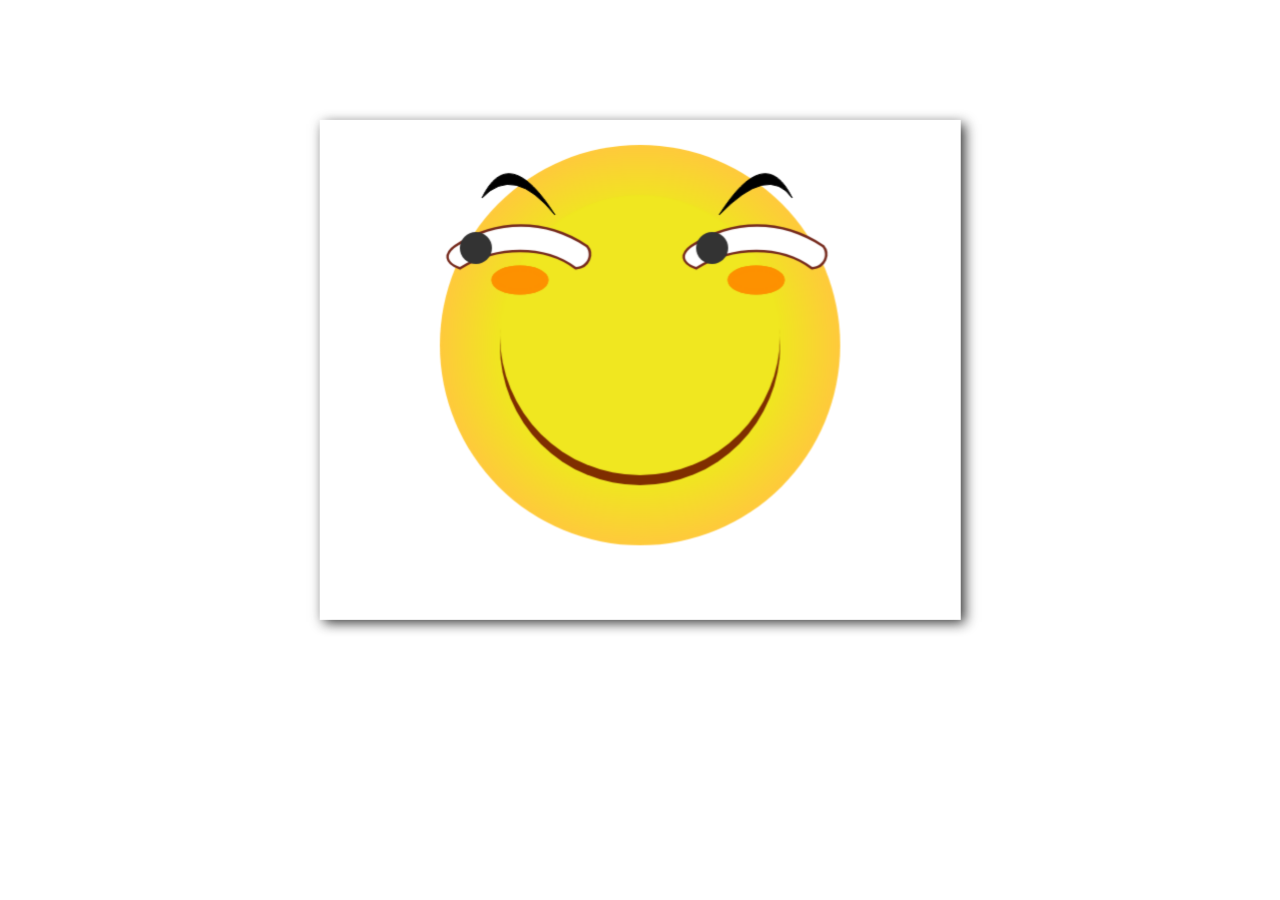
<file: 期末html/page/Canvas.html>
<!DOCTYPE html>
<html lang="en">
<head>
    <meta charset="UTF-8" />
    <title > 滑稽 </title>
    <style>
        canvas{
            transition: all 0.4s;
            transform-style: preserve-3d;
        }
        canvas:hover{
            transform: rotateY(180deg);
        }
        body{
            perspective: 1200px;
        }
        .box{
            position: relative;
            transition: all 0.4s;
            transform-style: preserve-3d;
            width: 640px;
            height: 500px;
            margin:60px auto
        }
        .box:hover{
            transform: rotateY(180deg);

        }
        .img{
            background-image: url("../images/user.jpg");
            background-size: cover;
            background-repeat: no-repeat;
            background-clip: border-box;
            background-position: center center;
            width:640px ;
            height: 500px;
            /*背面不可见*/
            backface-visibility: hidden;
        }
        .box .front{
            float: left;
            transform: translateZ(1px);
        }
        .box .after{
            margin:60px auto;
            transform: rotateY(180deg) translateY(60px);
        }
    </style>
</head>
<body>
<div class="box">
    <canvas  class="front" id="mycanvas" width="640" height="500" style="box-shadow: 4px 4px 12px #333;display: block;margin:60px auto"></canvas>
    <div class="img after"></div>
</div>
<script>
    var it=document.getElementById("mycanvas");
    var myCanvas=it.getContext("2d");
    myCanvas.arc(320,225,200,0,2*Math.PI);
    var myPen=myCanvas.createRadialGradient(320,225,140,320,225,200);
    myPen.addColorStop(0,"#f0e720");
    myPen.addColorStop(1,"#ffca3c");
    myCanvas.fillStyle=myPen;
    myCanvas.fill();
    // 嘴
    myCanvas.beginPath();
    myCanvas.arc(320,225, 140,0,2*Math.PI);
    myCanvas.fillStyle="#7f2e00";
    myCanvas.fill();
    myCanvas.beginPath();
    myCanvas.arc(320,215,140, 0, 2*Math.PI);
    myCanvas.fillStyle="#f0e720";
    myCanvas.fill();
    // 左边眉毛
    myCanvas.beginPath();
    myCanvas.moveTo(162,78);
    myCanvas.quadraticCurveTo(189,22,235,95);
    myCanvas.quadraticCurveTo(194,44,162,78);
    myCanvas.fillStyle = "#000";
    myCanvas.fill();
    myCanvas.stroke();
    myCanvas.closePath();
    // 右边眉毛
    myCanvas.beginPath();
    myCanvas.moveTo(472,78);
    myCanvas.quadraticCurveTo(445,22,399,95);
    myCanvas.quadraticCurveTo(448,44,472,78);
    myCanvas.fill();
    myCanvas.stroke();
    myCanvas.closePath();
    // 左眼
    myCanvas.lineWidth = 5;
    myCanvas.strokeStyle = "#75291c";
    myCanvas.beginPath();
    myCanvas.moveTo(136,127);
    myCanvas.bezierCurveTo(176,100,226,100,266,127);
    myCanvas.bezierCurveTo(272,134,268,146,256,147);
    myCanvas.bezierCurveTo(226,124,176,124,140,147);
    myCanvas.bezierCurveTo(126,142,126,134,136,127);
    myCanvas.stroke();
    myCanvas.fillStyle = "#fff";
    myCanvas.fill();
    myCanvas.beginPath();
    myCanvas.fillStyle = "#333";
    myCanvas.arc(156,128,16,0,2*Math.PI,true);
    myCanvas.fill();
    myCanvas.closePath();
    // 右眼
    myCanvas.beginPath();
    myCanvas.moveTo(372,127);
    myCanvas.bezierCurveTo(412,100,462,100,502,127);
    myCanvas.bezierCurveTo(508,134,504,146,492,147);
    myCanvas.bezierCurveTo(462,124,412,124,376,147);
    myCanvas.bezierCurveTo(362,142,362,134,372,127);
    myCanvas.stroke();
    myCanvas.fillStyle = "#fff";
    myCanvas.fill();
    myCanvas.beginPath();
    myCanvas.fillStyle = "#333";
    myCanvas.arc(392,128,16,0,2*Math.PI,true);
    myCanvas.fill();
    myCanvas.closePath();
    // 脸颊
    myCanvas.beginPath();
    myCanvas.strokeStyle = "#fd9100";
    myCanvas.fillStyle = "#fd9100";
    EllipseTwo(myCanvas,200,160,26,12);
    myCanvas.fill();
    myCanvas.stroke();
    myCanvas.beginPath();
    myCanvas.strokeStyle = "#fd9100";
    myCanvas.fillStyle = "#fd9100";
    EllipseTwo(myCanvas,436,160,26,12);
    myCanvas.fill();
    myCanvas.stroke();
    function EllipseTwo(context, x, y, a, b) {
        context.save();
        var r = (a> b) ? a : b;
        var ratioX = a / r;
        var ratioY = b / r;
        context.scale(ratioX, ratioY);
        context.beginPath();
        context.arc(x / ratioX, y / ratioY, r, 0, 2 * Math.PI, false);
        context.closePath();
        context.restore();
        context.stroke();
    }
</script>
</body>
</html>
</file>
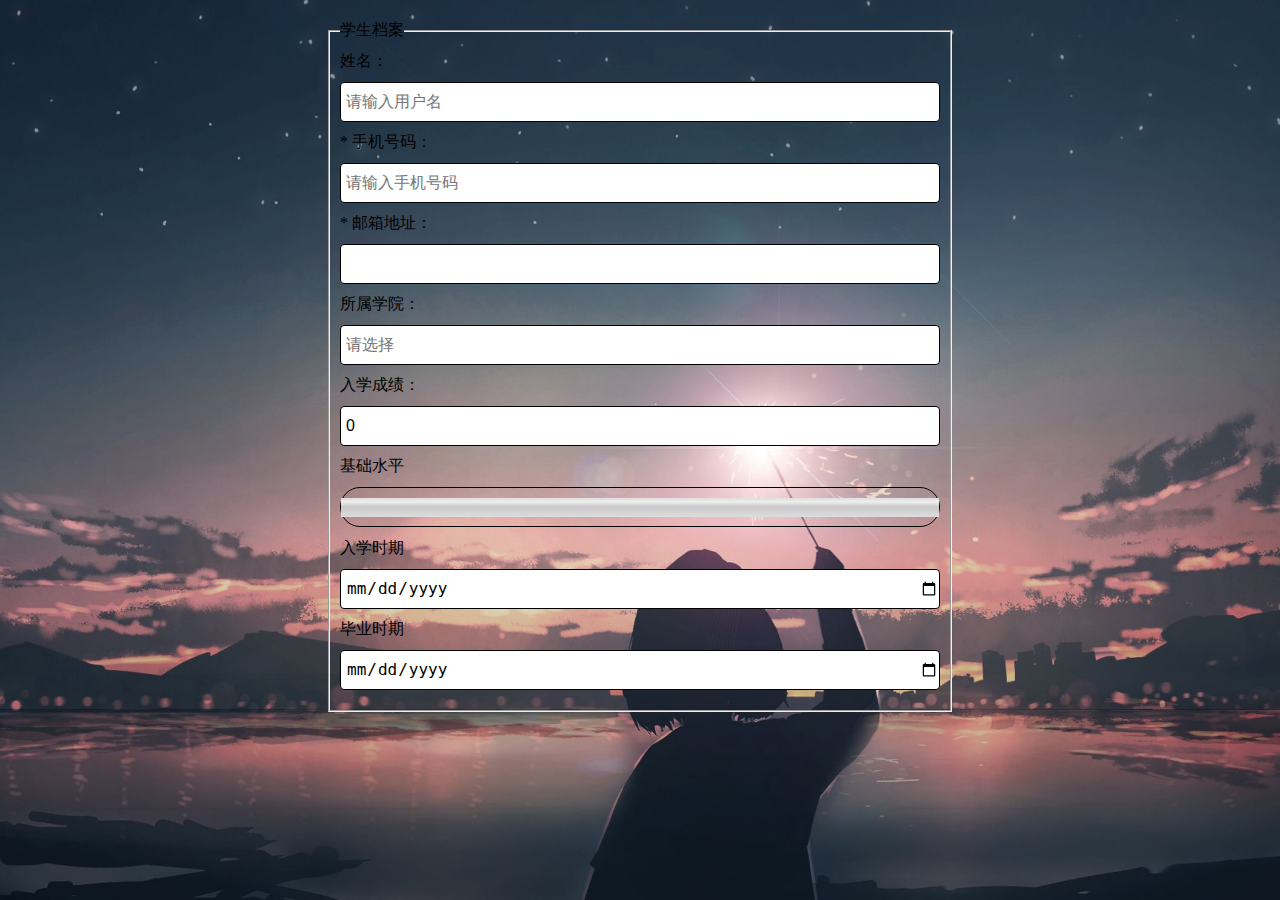
<file: 期末html/page/Form.html>
<!DOCTYPE html>
<html lang="en">
<head>
    <meta charset="UTF-8">
    <title>学生信息表单</title>
    <link href="../css/from.css" rel="stylesheet" type="text/css">
</head>
<body>
<!--fieldset文本域     legend域标签-->
<!--name的作用是在提交数据时，有name的才能看出提交-->
<!--label for属性，连接文本框，做到点击标签自动获取焦点-->
<form>
    <fieldset>
        <legend>学生档案</legend>
        <label for="userName">姓名：</label>
        <input type="text" id="userName" name="userName" placeholder="请输入用户名" >
        <label for="userPhone">* 手机号码：</label>
        <input type="tel" required pattern="^1\d{10}$" placeholder="请输入手机号码" name="userPhone" id="userPhone">
        <label for="email">* 邮箱地址：</label>
        <input type="email" id="email" name="email" required>
        <label for="school">所属学院：</label>
        <input type="text" name="" placeholder="请选择" id="school" list="datalist">
        <datalist id="datalist">
            <option value="java学院" label="浩瀚如海">
            <option value="html5+css3学院" label="前端技术">
            <option value="python学院" label="新兴之秀">
            <option value="c++学院" label="计算机原理">
        </datalist>
        <label for="grade">入学成绩：</label>
        <input type="number" id="grade" name="grade" min="0" max="100" value="0">
        <label for="level">基础水平</label>
        <meter max="100" min="0" high="80" low="60" optimum="100" id="level"></meter>
        <label for="in">入学时期</label>
        <input type="date" name="inschool" id="in">
        <label for="out">毕业时期</label>
        <input type="date" name="outschool" id="out">
    </fieldset>
</form>
<script>
    document.getElementById("grade").oninput=function () {
        document.getElementById("level").value=this.value;
    }
</script>
</body>
</html>
</file>
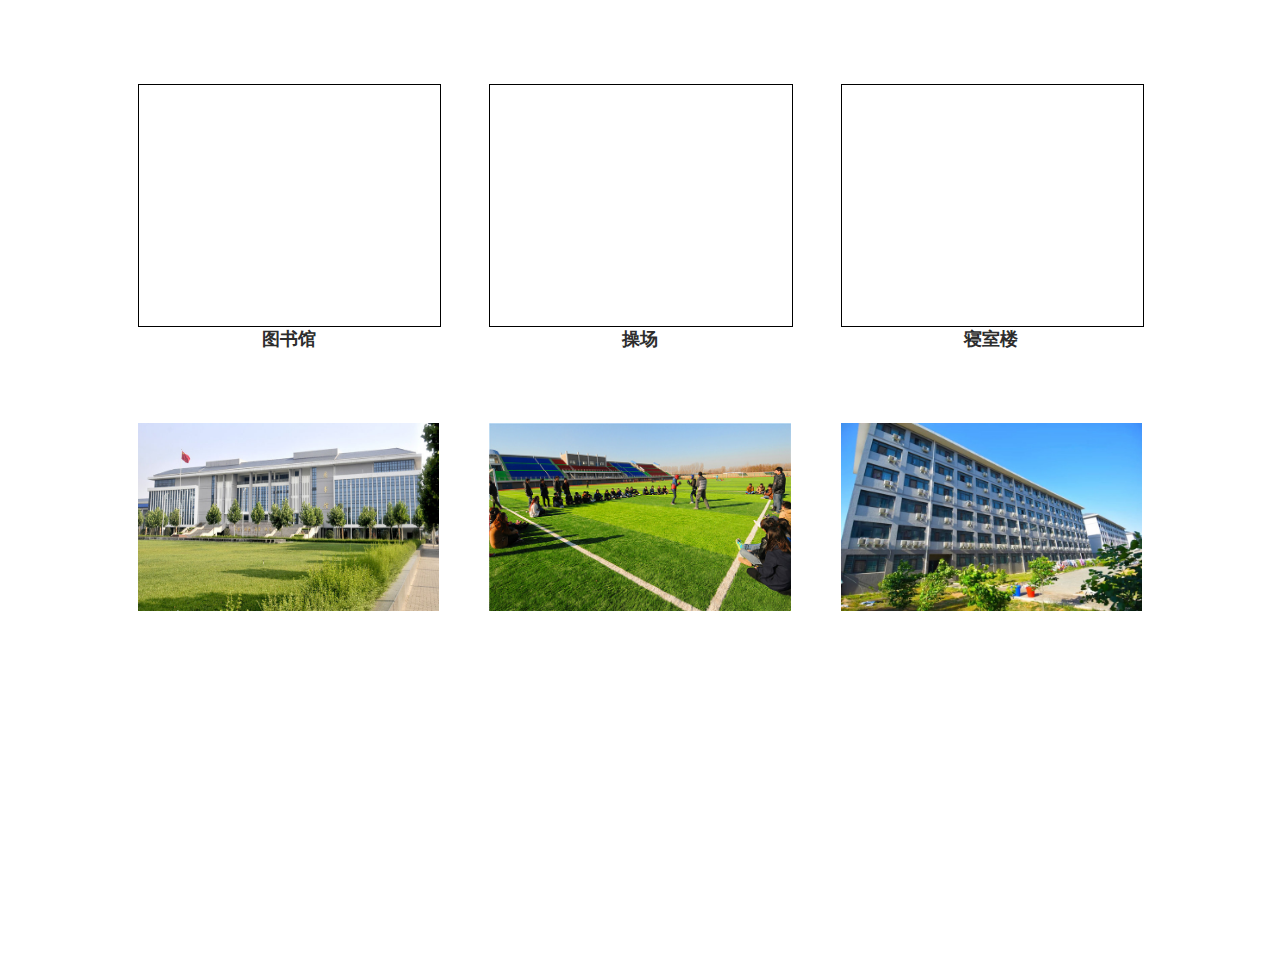
<file: 期末html/page/TF.html>
<!DOCTYPE html>
<html lang="en">
<head>
    <meta charset="UTF-8">
    <title>校园生活页面</title>
    <link href="../css/TF.css" rel="stylesheet" type="text/css">
</head>
<script type="text/javascript">
    function allowDrop(ev)
    {
        ev.preventDefault();
    }

    function drag(ev)
    {
        ev.dataTransfer.setData("Text",ev.target.id);
    }

    function drop(ev)
    {
        ev.preventDefault();
        var data=ev.dataTransfer.getData("Text");
        ev.target.appendChild(document.getElementById(data));
    }
</script>
<body>
    <main>
        <div class="top">
            <div class="item">
                <div class="container"  ondrop="drop(event)" ondragover="allowDrop(event)"></div>
                <p>图书馆</p>
            </div>
            <div class="item">
                <div class="container"  ondrop="drop(event)" ondragover="allowDrop(event)"></div>
                <p>操场</p>
            </div>
            <div class="item">
                <div class="container"  ondrop="drop(event)" ondragover="allowDrop(event)"></div>
                <p>寝室楼</p>
            </div>
        </div>

        <div class="img">
            <div class="img_item">
                <img draggable="true" ondragstart="drag(event)" id="drag1" src="../images/library.jpg">
            </div>
            <div class="img_item">
                <img  draggable="true" ondragstart="drag(event)" id="drag2" src="../images/playground.jpg">
            </div>
            <div class="img_item">
                <img draggable="true" ondragstart="drag(event)" id="drag3" src="../images/dorm.jpg">
            </div>
        </div>
    </main>
</body>
</html>
</file>
<file: 期末html/css/from.css>
html,body{
    width: 100%;
    height: 100%;
    overflow: hidden;
}
*{
    margin: 0px;
    padding: 0px;
}
html{
    background-image: url("../images/from.jpg") ;
    background-repeat:  no-repeat;
    background-size: cover;
}
/*form{*/
/*    width: 600px;*/
/*    margin: 20px auto;*/
/*}*/
fieldset{
    width: 600px;
    margin: 20px auto;
    padding: 10px;
}
form>fieldset>input,meter{
    width: 100%;
    /*一般来说行高与元素高相同可以使元素垂直居中*/
    height: 40px;
    line-height: 40px;
    margin: 10px  0 ;
    border: 1px solid ;
    border-radius: 4px;
    font-size: 16px;
    padding-left: 5px;
    box-sizing: border-box;
    /*    box-sizing: border-box;属性使得height和width由原本的只计算内容宽高不包含内边距，边框，外边距
    变得包含了内边距，边框不包含外边距。（简单的说就是让左右对齐）*/
}
meter{
    padding: 0px;
    border-radius: 20px;
}
</file>
<file: 期末html/css/TF.css>
*{
    padding: 0;
    margin: 0;
}
html,body{
    height: 100%;
    width: 100%;
}
main{
    width: 80%;
    height: 80%;
    margin: 5% auto;
    /*background-color: #00b265;*/
    padding: 10px;
}

.top{
    /*background-color: #0c748e;*/
    width: 100%;
    height: 40%;
    display: grid;
    grid-template-columns: 1fr 1fr 1fr;
    column-gap: 5%;
    justify-content: space-around;
    padding: 10px;
    box-sizing: border-box;
}
.container{
    height: 90%;
    width: 100%;
    /*background-color: #00b265;*/
}

.item{
    /*background-color: red;*/
}
.item p{
    text-align: center;
    color: #2d2d2d;
    font-size: 18px;
    font-weight: 700;
}
.container{
    border: black 1px solid;
}
.img{
    /*background-color: #3D84FF;*/
    width: 100%;
    margin-top: 5%;
    height: 40%;
    display: grid;
    grid-template-columns: 1fr 1fr 1fr;
    column-gap: 5%;
    justify-content: space-around;
    padding: 10px;
    box-sizing: border-box;
}
.img_item{
    height: 70%;
    width: 100%;
}
img{
    height: 100%;
    width: 100%;
}
</file>
